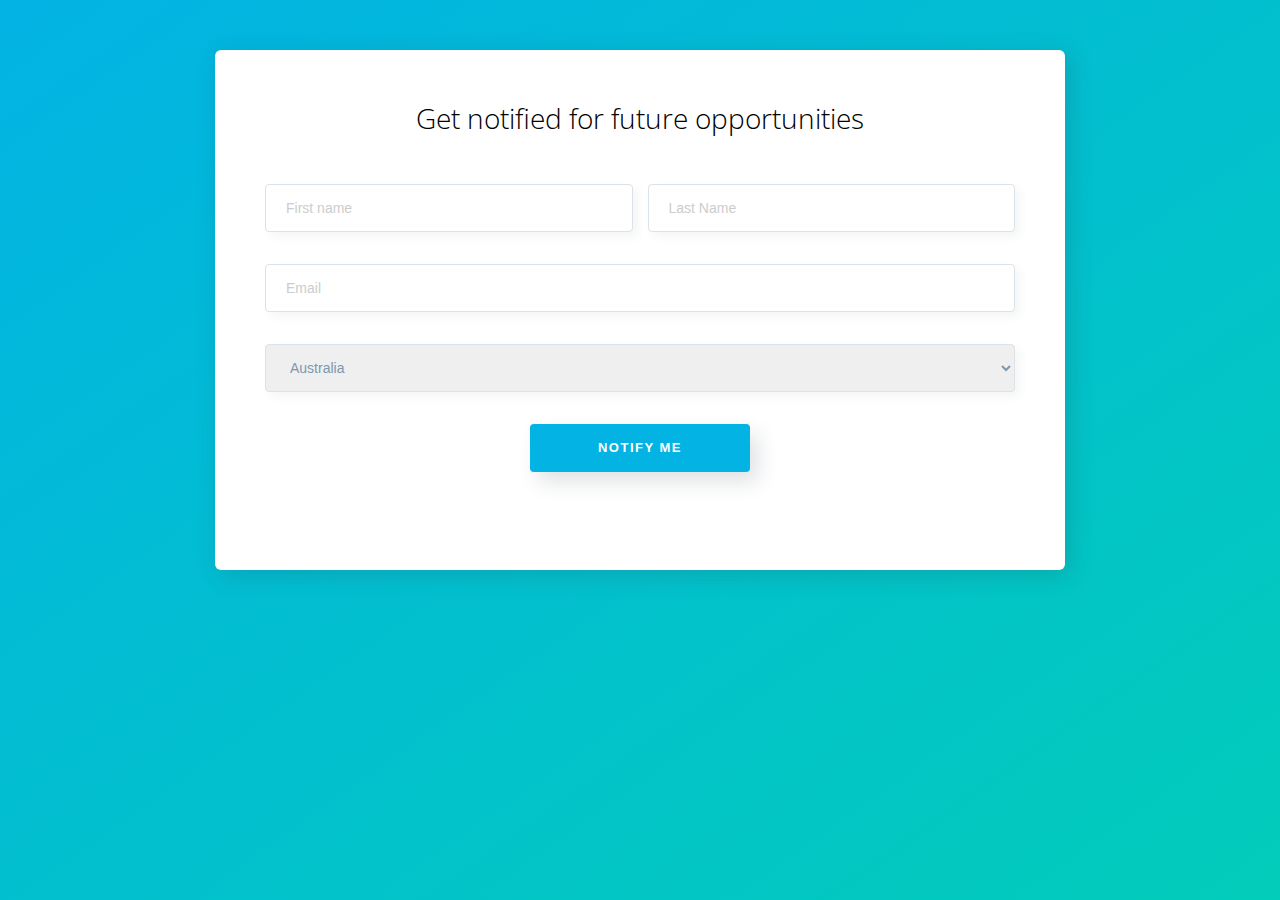
<file: index.html>
<html lang="en" >

    <head>
        <meta charset="utf-8">
        <meta name="viewport" content="width=device-width,initial-scale=1">
        <meta http-equiv="X-UA-Compatible" content="IE=edge">
        <meta name="author" content="Ujjawal Poonia">
        <title>Contact Form - Ujjawal Poonia</title>
        <link href="https://fonts.googleapis.com/css?family=Chivo" rel="stylesheet">
        <link href="https://fonts.googleapis.com/css?family=Open+Sans:300" rel="stylesheet">
        <link rel="stylesheet" href="style.css">
    </head>
    
    <body>
        <!--Strat Main Container-->
        <div class="container">
            <!--Main Heading-->
            <h1 class="heading">Get notified for future opportunities</h1>
                <!--Strat Inner Container-->
                <div class="contact">
                    <!--Strat Form Box-->
                      <div class="form-box">
                          <!--Strat From-->
                        <form action="thankyou.html" class="form">
                            <!--Form Row Start-->
                          <div class="form__row">
                              
                            <div class="form__group">
                              <input type="text" name="fname" class="form__input" placeholder="First name" id="f-name" required="">
                            </div>

                            <div class="form__group">
                              <input type="text" name="lname" class="form__input" placeholder="Last Name" id="f-email" required="">
                            </div>
                              
                          </div>
                          <!--Form Row End-->
                           <div class="form__group__2">
                              <input type="Email" name="email" class="form__input" placeholder="Email" id="" required="">
                           </div>
                            
                            <div class="form__group__2">
                            <!--Select Container Start-->
                              <select name="country" name="country" class="country-select" placeholder="Country" required="">
                                            <option value="australia">Australia</option>
                                            <option value="canada">Canada</option>
                                            <option value="usa">USA</option>
                                            <option value="india">India</option>
                                            <option value="singapore">Singapore</option>
                                </select>
                            <!--Select Container End-->                            
                            </div>

                          <div class="form__row">
                              <button class="btn btn--primary">Notify Me</button>
                          </div>
                        </form>
                        <!--End Form-->
                      </div>
                    <!--End Form Box-->
                </div>
                <!--End Inner Container-->
        </div>
        <!--End Main Container-->
    </body>
    
</html>
</file>
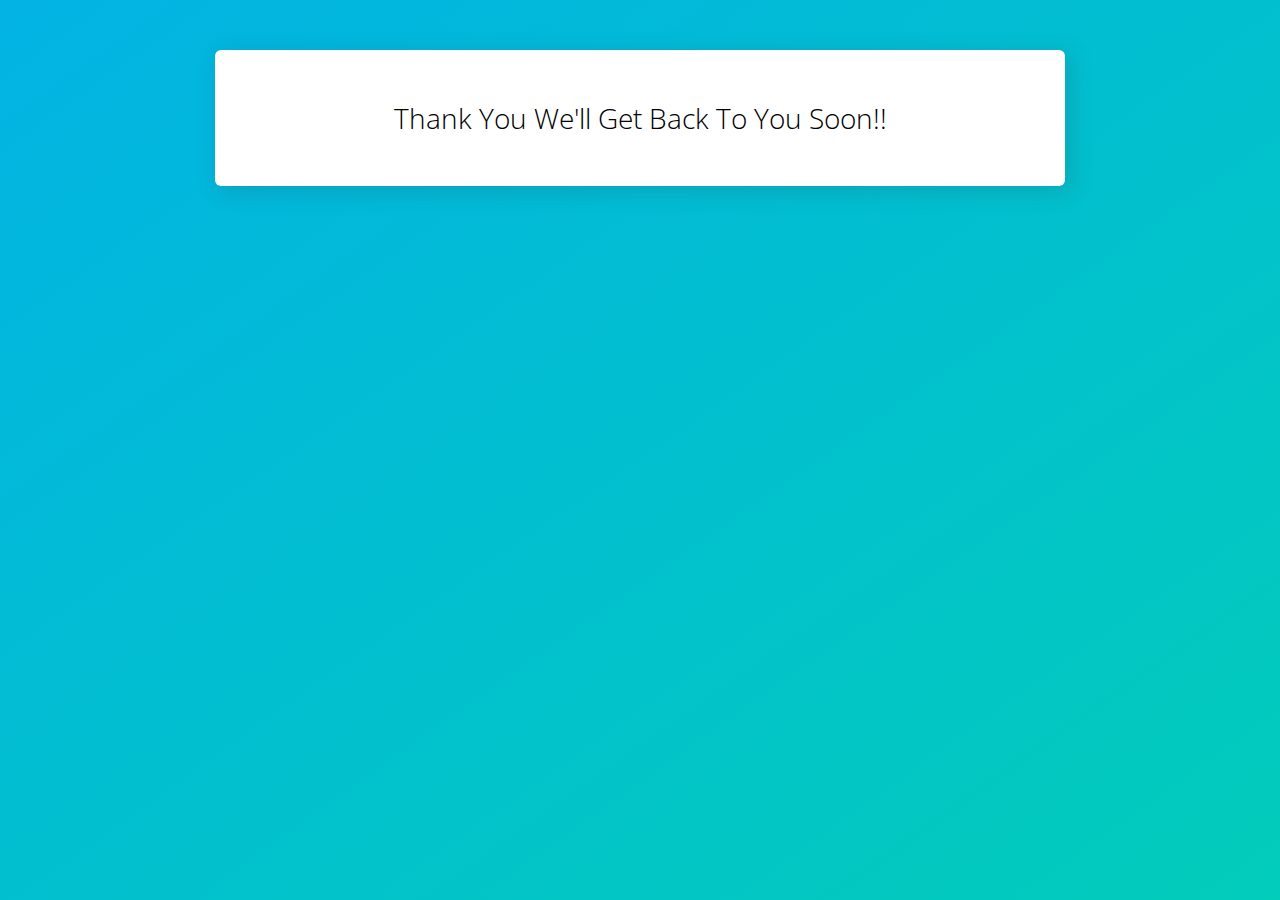
<file: thankyou.html>
<html lang="en" >

    <head>
        <meta charset="utf-8">
        <meta name="viewport" content="width=device-width,initial-scale=1">
        <meta http-equiv="X-UA-Compatible" content="IE=edge">
        <meta name="author" content="Ujjawal Poonia">
        <title>Thankyou - Ujjawal Poonia</title>
        <link href="https://fonts.googleapis.com/css?family=Chivo" rel="stylesheet">
        <link href="https://fonts.googleapis.com/css?family=Open+Sans:300" rel="stylesheet">
        <link rel="stylesheet" href="style.css">
    </head>
    
    <body>
        <!--Strat Main Container-->
        <div class="container">
            <!--Main Heading-->
            <h1 class="heading">Thank You We'll Get Back To You Soon!!</h1>
        </div>
        <!--End Main Container-->
    </body>
    
</html>
</file>
<file: style.css>
* {
  margin: 0;
  padding: 0;
}
body {
    font-size: 16px;
    font-family: "Open Sans", sans-serif;
    -webkit-font-smoothing: antialiased;
    background: linear-gradient(to bottom right, #02b3e4, #02ccba);
    padding-top: 50px;
}

.container {
    max-width: 750px;
    margin: 0 auto;
    background: #fff;
    box-shadow: 5px 5px 25px 0px rgba(46,61,73,0.2);
    border-radius: 0.375rem;
    transition: all 0.3s ease;
    padding: 50px;
}

.heading {
    font-weight: 100;
    text-align: center;
    font-size: 1.75rem;
    line-height: 2.25rem;
}

.contact {
  width: 100%;
  margin: 3rem auto;
}

.form__row {
  display: flex;
  justify-content: space-between;
}

.form__row:not(:last-child) {
  margin-bottom: 2rem;
}

@media (max-width: 40rem) {
  .form__row {
    flex-direction: column;
  }
  .form__row:not(:last-child) {
  margin-bottom: 0rem;
  }
}

.form__group {
  width: 49%;
}

.form__group__2 {
    width: 100%;
    margin-bottom: 2rem;
}
@media (max-width: 40rem) {
  .form__group {
    width: 100%;
    margin-bottom: 2rem;
  }
    
}
.form__input, select {
  width: 100%;
  display: block;
  outline: none;
  color: #7d97ad;
  vertical-align: top;
  height: 3rem;
  border: 1px solid #dbe2e8;
  padding: 0 1.25rem;
  box-sizing: border-box;
  font-size: 0.875rem;
  box-shadow: 5px 5px 10px 0 rgba(46,61,73,0.05);
  border-radius: 0.25rem;
  transition: box-shadow 0.3s ease, border 0.3s ease;
}

.form__input:hover {
    box-shadow:0 4px 8px 0 rgba(46,61,73,0.12);
}
.form__input:focus {
  border-color:#02b3e4;
    box-shadow:5px 5px 10px 0 rgba(46,61,73,0.05)
}

select:hover {
    box-shadow:0 4px 8px 0 rgba(46,61,73,0.12);
}

select:focus {
  border-color:#02b3e4;
    box-shadow:5px 5px 10px 0 rgba(46,61,73,0.05)
}
.form__input::-webkit-input-placeholder {
  color: #ccc;
}
option{
     font-size: 13pt;
}

button {
    height: 3rem;
    padding: 0 0.5rem;
    text-transform: uppercase;
    font-size: 16px;
    font-weight: 600;
    font-size: 0.8125rem;
    line-height: 2.625rem;
    -webkit-font-smoothing: antialiased;
    border-radius: 0.25rem;
    letter-spacing: 0.09375rem;
    transition: all 0.3s ease;
    width: 13.75rem;
    color: #fff;
    background-color: #02b3e4;
    border: 0.125rem solid transparent;
    box-shadow: 8px 10px 20px 0px rgba(46,61,73,0.15);
    margin-left: auto;
    margin-right: auto;
}

button:hover {
    box-shadow:2px 4px 8px 0px rgba(46,61,73,0.2);
    background-color:#02b7e9;
}
</file>
